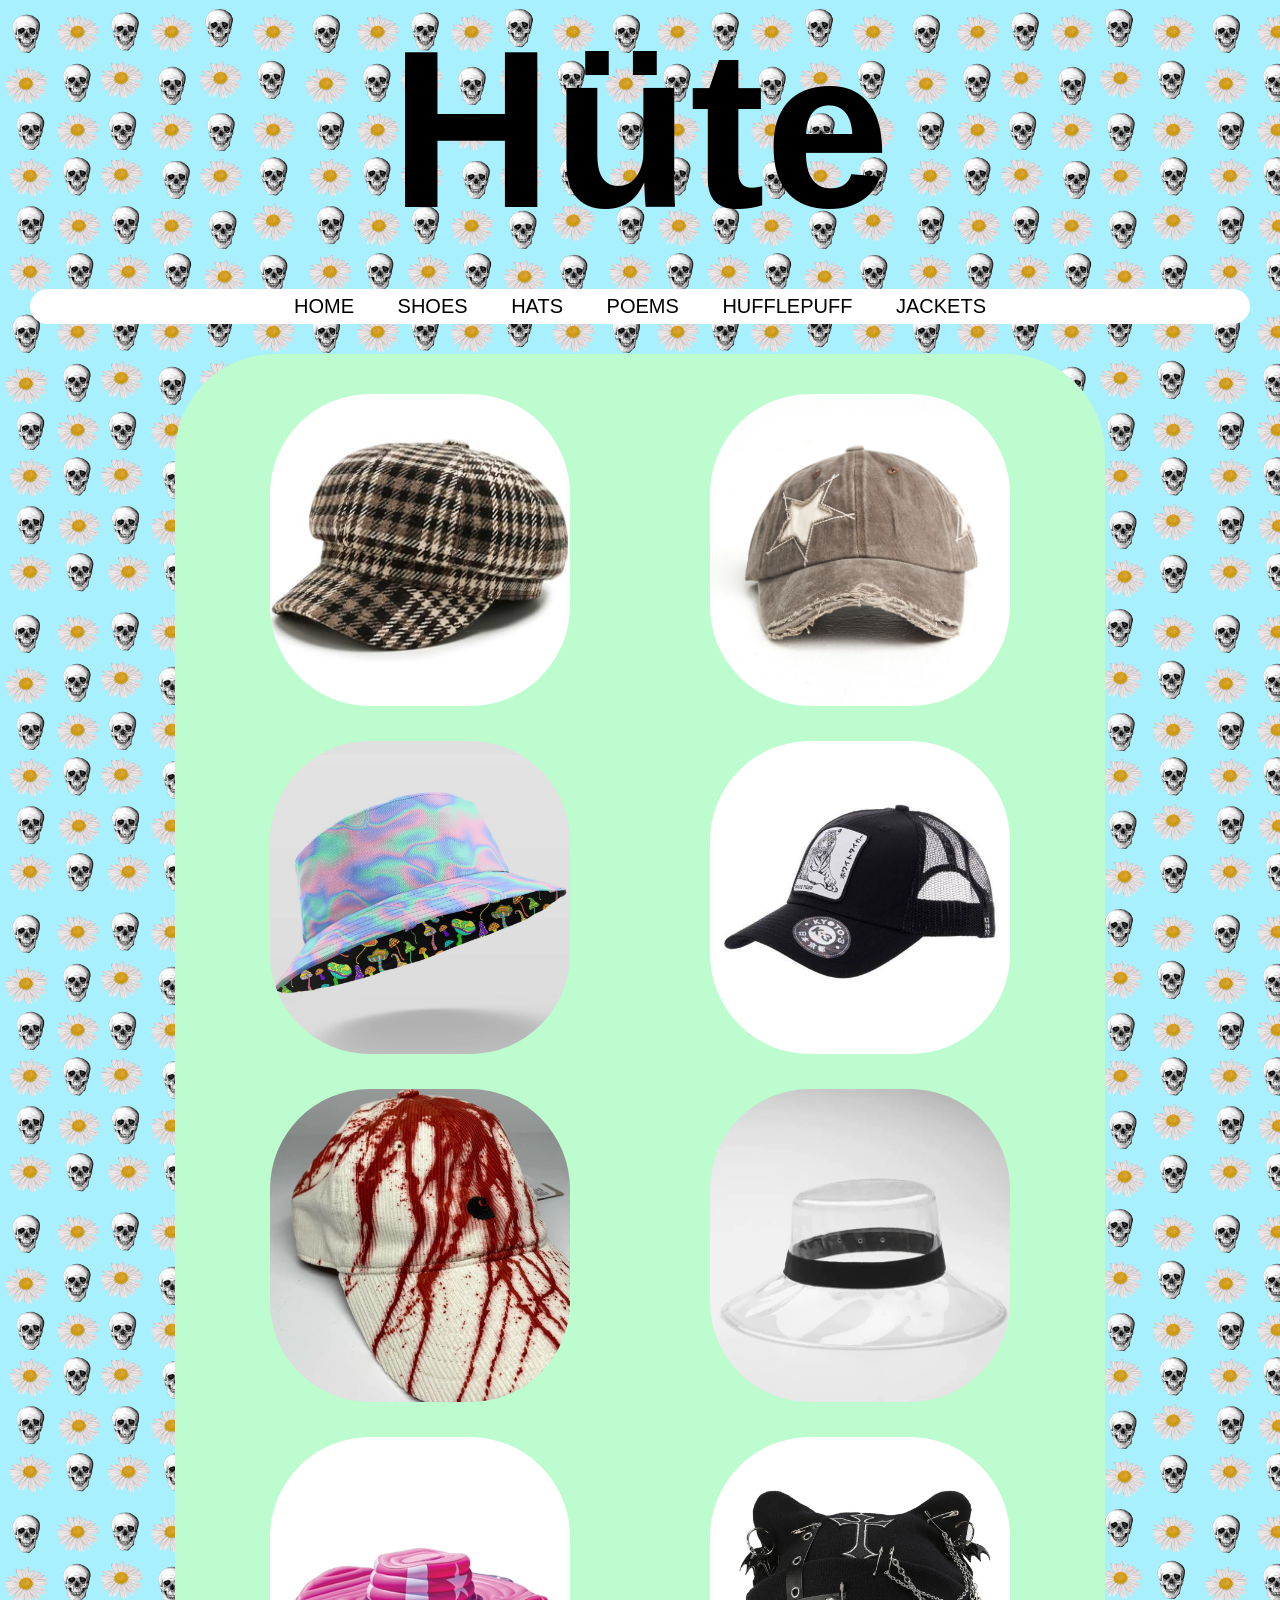
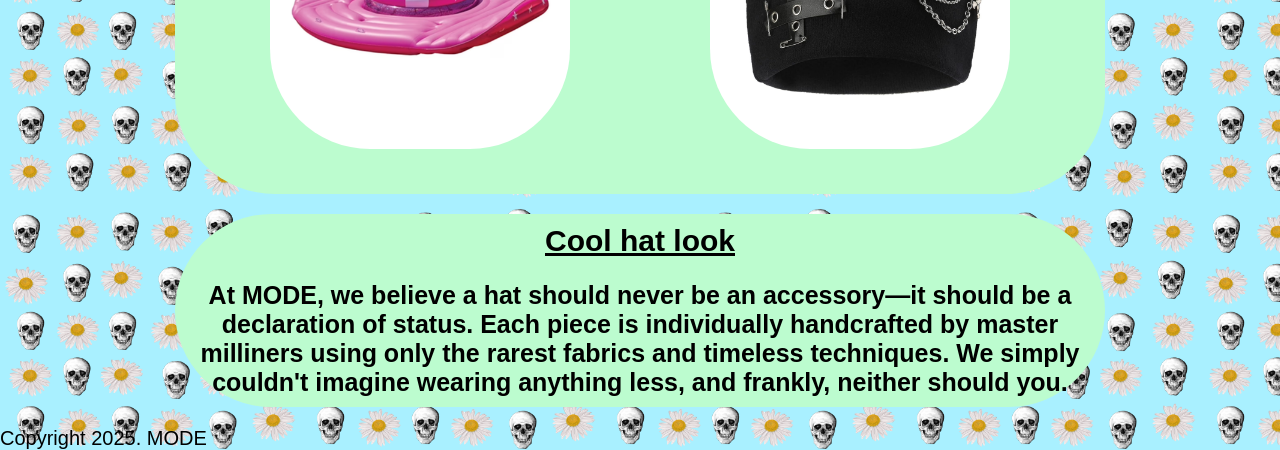
<file: hats.html>
<!doctype html>
<html>
<head>
<meta charset="utf-8">
<title>Hüte</title>
	<link href="style2.css" rel="stylesheet" type="text/css">
<meta name="viewport" content="width=device-width, intial-scale=1">
</head>

<body>
		
		<header>
			<h3>Hüte</h3>
	<ul>
		<article class="nav-article">
		<nav>
		<ul>
<li>
			<a href="index.html">home</a> 
		  </li>
		<li>
			<a href="shoes.html">shoes</a>
		  </li>
		  <li>
			<a href="hats.html">hats</a> 
		  </li>
		<li>
			<a href="poems.html">poems</a>
		  </li>
		  <li>
			<a href="hufflepuff.html">hufflepuff</a>
		  </li>
		  <li>
			<a href="jackets.html">jackets</a>
		  </li>
		</ul>
			</nav>
			</article>
		</ul>
		<div class="slider">
  
    <!-- repeat images for smooth loop -->
  </div>

		
	</header>
	

	<main>
	<!-- main content goes here -->
   
		<article class="item">
			<table>
  <tbody>
    <tr>
      <td> <div class="img-box">
    <img src="beret 2.png" alt="brown white and black plaid beret">
    <div class="hover-text">British cap<br> <br>
		$2:99 </div>
  </div></td>
      <td>	 <div class="img-box">
    <img src="star hat.png" alt="brown cap with star stitching">
    <div class="hover-text">Star shine range (2025) cap<br><br> $120:00</div>
  </div>	</td>
    </tr>
    <tr>
      <td> <div class="img-box">
    <img src="colourful hat.png" alt="multicoloured rainbow bucket hat ">
    <div class="hover-text">Crazy buckethat<br><br>$16:50</div>
  </div>	
		</td>
      <td> <div class="img-box">
    <img src="kyoto hat.png" alt="black kyoto merch cap">
    <div class="hover-text">Kyoto campaign(2025) cap<br><br>$55:40</div>
  </div>	   </td>
    </tr>
	  <tr>
      <td> <div class="img-box">
    <img src="blood cap.png" alt="red dye stained white cap">
    <div class="hover-text">Blood cap<br><br>$20:20</div>
  </div>
		  </td>
		 
      <td> <div class="img-box">
    <img src="transparent hat.png" alt="clear plastic hat with black band">
    <div class="hover-text">"Am I real" range hat<br><br>$40:00</div>
  </div></td>
		    <tr>
      <td> <div class="img-box">
    <img src="pool flatie hat.png" alt="pink floatie cowboy hat">
    <div class="hover-text">Summer hat <br><br>$25:20</div>
  </div>
	  
		  </td>
		 
      <td> <div class="img-box">
    <img src="cat beanie.png" alt="black cat eared beanie">
    <div class="hover-text">Emo cap<br><br>$100:00</div>
  </div></td>
  </tr>
	  </tr>
  </tbody>
			
</table>
			
        </article>
		
			<article class="item"> 
    <h5>Cool hat look</h5>
				<br>
				<h4>At MODE, we believe a hat should never be an accessory—it should be a declaration of status. Each piece is individually handcrafted by master milliners using only the rarest fabrics and timeless techniques. We simply couldn't imagine wearing anything less, and frankly, neither should you.
</h4>
  
</article>
	
   <!-- end of main content -->
			</main>
  Copyright 2025. MODE 
	
</body>
</html>
</file>
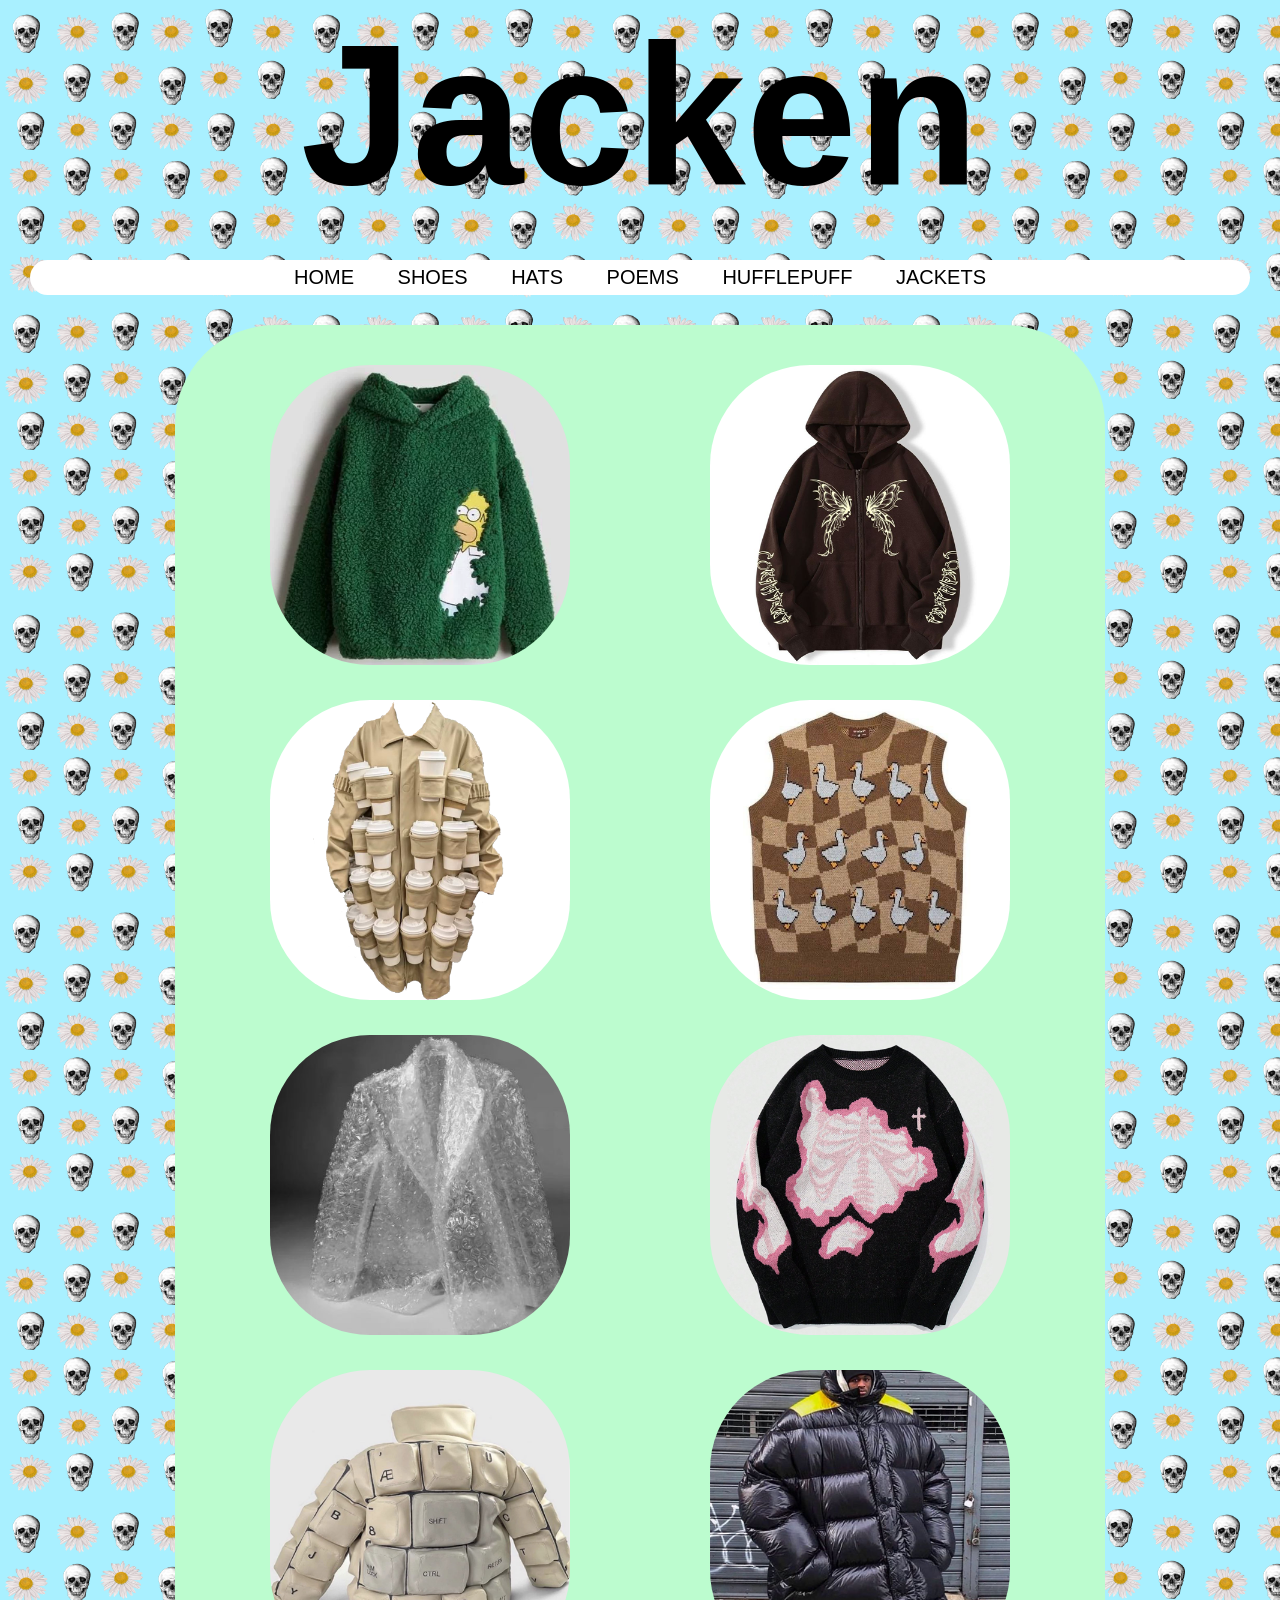
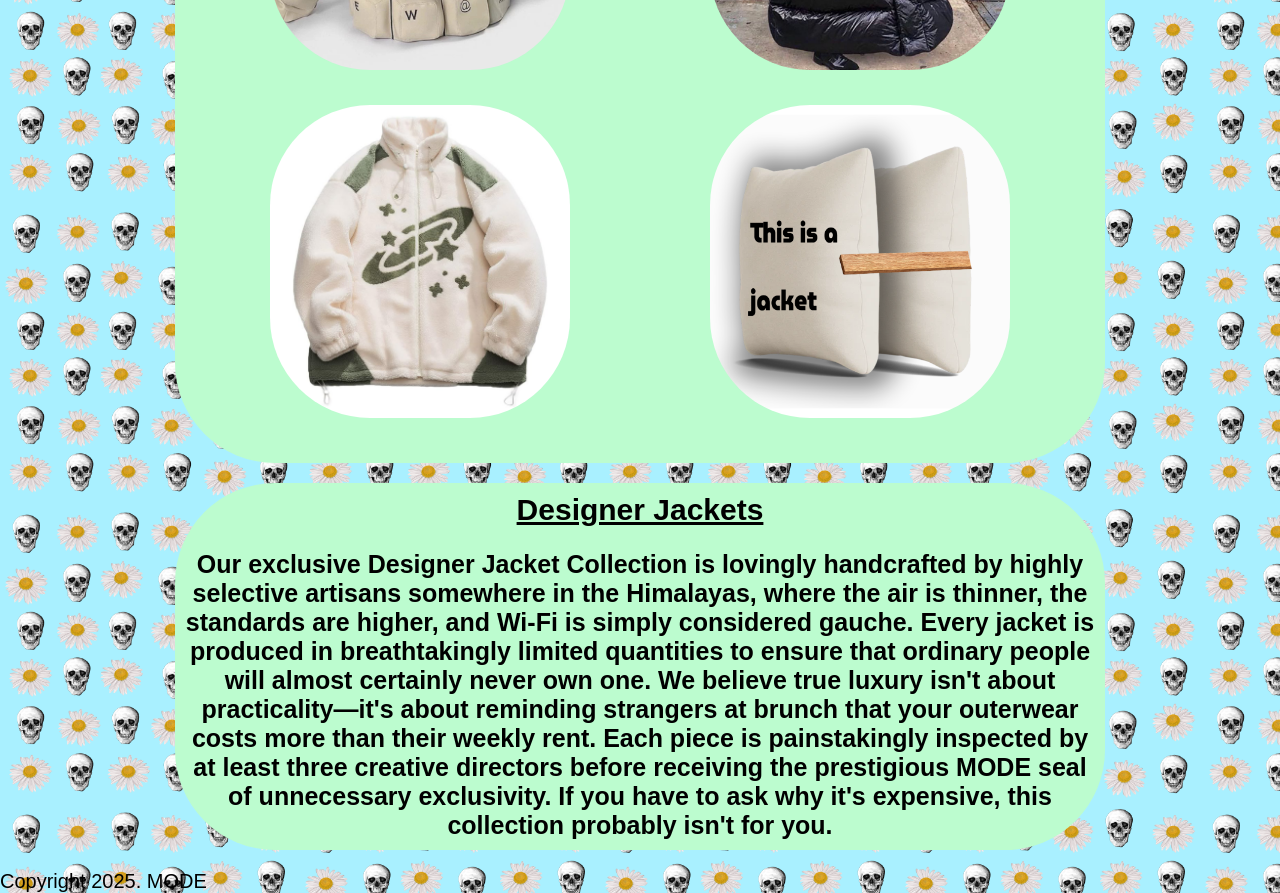
<file: jackets.html>
<!doctype html>
<html>
<head>
<meta charset="utf-8">
<title>jackets</title>
<link href="style2.css" rel="stylesheet" type="text/css">
<meta name="viewport" content="width=device-width, intial-scale=1">
</head>

<body>
		
		<header>
			<h6>Jacken</h6>
	<ul>
		<article class="nav-article">
		<nav>
		<ul>
<li>
			<a href="index.html">home</a> 
		  </li>
		<li>
			<a href="shoes.html">shoes</a>
		  </li>
		  <li>
			<a href="hats.html">hats</a> 
		  </li>
		<li>
			<a href="poems.html">poems</a>
		  </li>
		  <li>
			<a href="hufflepuff.html">hufflepuff</a>
		  </li>
		  <li>
			<a href="jackets.html">jackets</a>
		  </li>
		</ul>
			</nav>
			</article>
		</ul>
	
			</header>
	

	<main>
	<!-- main content goes here -->
   
		<article class="item"><table>
  <tbody>
    <tr>
      <td> <div class="img-box">
    <img src="green jacket .png" alt="green jacket">
    <div class="hover-text">Homer Simpson jumper<br> <br>$28:99 </div>
  </div></td>
      <td>	 <div class="img-box">
    <img src="brown jacket .png" alt="brown jacket">
    <div class="hover-text"> Designer Broken angel jakcet <br><br> $1099:99</div>
  </div>	</td>
    </tr>
    <tr>
      <td> <div class="img-box">
    <img src="coffee jacket .png" alt="long coffee cup coat">
    <div class="hover-text">Easy coffeholic jacket<br><br> $7799:99</div>
  </div>	
		</td>
      <td> <div class="img-box">
    <img src="brown jumper .png" alt="brown knitted duck patterned vest">
    <div class="hover-text">Designer duck jumper<br> <br>$494:99</div>
  </div>	   </td>
    </tr>
	  <tr>
      <td> <div class="img-box">
    <img src="bubble wrap resized.jpg" alt="Bubble wrap blazer">
    <div class="hover-text">Formal bubble blazer<br><br> $00:45</div>
  </div>
		  </td>
		 
      <td> <div class="img-box">
    <img src="pink jacket .png" alt="pink skeleton jumper">
    <div class="hover-text">Emo pink jumper<br><br>$20:72</div>
  </div></td>
    <tr>
      <td><div class="img-box">
    <img src="type jacket .png" alt="keyboard textured puffer jacket">
    <div class="hover-text">Winter Keybord puffer jacket<br><br> $66:99</div>
  </div>	 </td>
      <td><div class="img-box">
    <img src="big jacket .png" alt="large puffer jacket">
    <div class="hover-text">"Am I real" range jacket<br><br>$50:30</div>
  </div>	  
		</td>
	  </tr>
	  <tr>
      <td><div class="img-box">
    <img src="jacket green circle.png" alt="green and white jacket">
    <div class="hover-text">Celestial jumper<br><br>$8:30</div>
  </div>	 </td>
      <td><div class="img-box">
    <img src="couch jacket.png" alt="couch jacket">
    <div class="hover-text">Slim fitting couch jacket<br><br>$1000:32</div>
  </div>	  
		</td>
	  </tr>
    </tr>
  </tbody>
			
</table>
		</article>

	    
<article class="item"> 
    <h5>Designer Jackets</h5>
	<br>
	<h4>Our exclusive Designer Jacket Collection is lovingly handcrafted by highly selective artisans somewhere in the Himalayas, where the air is thinner, the standards are higher, and Wi-Fi is simply considered gauche. Every jacket is produced in breathtakingly limited quantities to ensure that ordinary people will almost certainly never own one. We believe true luxury isn't about practicality—it's about reminding strangers at brunch that your outerwear costs more than their weekly rent. Each piece is painstakingly inspected by at least three creative directors before receiving the prestigious MODE seal of unnecessary exclusivity. If you have to ask why it's expensive, this collection probably isn't for you.
</h4>
			
   
</article>
	
   <!-- end of main content -->
</main>
  Copyright

2025. MODE
</body>
</html>
</file>
<file: style2.css>
@charset "utf-8";
/* CSS Document */

*{
   margin:0px;
   padding:0px;
   box-sizing: border-box; 
   font-size:20px;
}
article {
	background-color: white;
	
}

img,
iframe {
max-width: 100%;
height: auto;
/* so that aspect ratio is kept even if height is declared in markup */ 
border: none;
/* this stops a border if the image is inside a link */
}

/* This is a CSS comment.
Always comment your work to explain what you're doing */ 
body {
font-family: arial, sans-serif;
	background-image: url("flower pattren copy.png");
    background-repeat: repeat;
    background-size: 300px;
	}

/*
background color defaults
Note that HTML and CSS use American spelling (color not colour). */

header {
       background-color:rgba(255,0,4,0.00);
	font-size: 60px;
	font-family: "cesso", sans-serif;
font-style: normal;
       }
/* Note that if we want a number of different elements to have the same style, we just comma separate them. */
header, footer {
               text-align:center;
               }
/*TYPEOGRAPOHY!*/
H1 {
	font-size:100px; 
	color:white;
	text-transform: uppercase;
	font-family:"Gill Sans", "Gill Sans MT", "Myriad Pro", "DejaVu Sans Condensed", Helvetica, Arial, "sans-serif";
	margin-bottom: px;
}
H2 { 
	font-family: "cesso", sans-serif;

font-style: normal;
	font-size: 50px;
	color:black;
	
		
}
h3 {
	font-family:"dynapuff", sans-serif;
	font-size: 225px;
	
		
}
h4 {
	font-size: 25px;
font-family:"dynapuff", sans-serif;

}

h5 {
		font-family: "dynapuff", sans-serif;
	font-style: normal;
font-size: 30px;
	text-decoration: underline;
		
}
h6{
	font-size: 200px;
	font-family:  "dynapuff", sans-serif;
	
}
h7{
	font-family: Baskerville, "Palatino Linotype", Palatino, "Century Schoolbook L", "Times New Roman", "serif"
}
nav a{
	text-colour: black;
	text-transform: uppercase;
	font-family: "dynapuff", sans-serif;
	text-decoration: overline;
		
}
nav b{
	display: inline-block;
	font-family: Baskerville, "Palatino Linotype", Palatino, "Century Schoolbook L", "Times New Roman", "serif";
	margin-left: 400px;
}
nav bar b{
	margin-left: 200px;
}


.item {
	background-color: #BCFCCF;
	background-size:300px;
	padding: 1%;
	margin: 35px;
	margin-bottom: 20px; 
	margin-top: 20px;
	text-align: center;
	border-radius: 100px;
	
		}
main {
	max-width: 1000px;
	margin-left: auto;
	margin-right: auto;
}
item li {
	margin-left: 25px;
}
blockquote {
	text-transform: uppercase;
	font-style: oblique;

}
nav {
	text-align: center; 
	
}
nav li {
	display: inline-block;
}
.nav-article nav a {
    display: inline-block;
    padding: 6px 14px;  
    margin: 0 5px;

    text-decoration: none;
    color: black;

    border-radius: 50px;
    
}
	 .nav-article nav li {
    display: inline-block;
}
.nav-article nav ul {
    margin: 0;
    padding: 0px;
}
.nav-article {
    margin: 30px;
    background: white;
    border-radius: 100px;
}

.nav-article nav a:hover {
    background: #BCFCCF;
    color: black;
}

table {
    width: 100%;
    border-collapse: separate;
    border-spacing: 30px;
}

table td {
    text-align: center;
}

table img {
    width: 250px;
    max-width: 100%;
	border-radius: 100px
}
.img-box {
    position: relative;
    display: inline-block;
    overflow: hidden;
}

.img-box img {
    width: 300px;
    height: auto;
    display: block;
}

/* dark overlay */
.img-box::after {
    content: "";
    position: absolute;
    inset: 0;
    background: rgba(0, 0, 0, 0);
    transition: 0.4s ease;
	border-radius: 100px
}

.img-box:hover::after {
    background: rgba(0, 0, 0, 0.45);
}

/* centered text */
.hover-text {
    position: absolute;
    top: 35%;
    left: 50%;
    transform: translate(-50% );

    color:#BCFCCF ;
    font-size: 20px;
	font-family: "dynapuff", sans-serif;
    text-align: center;

    opacity: 0;
    transition: 3s ease;

    z-index: 2;
    pointer-events: none;
}

.img-box:hover .hover-text {
    opacity: 1;
}
.jacketmain img{
width: 400px;
border-radius: 1000px;
}
</file>
